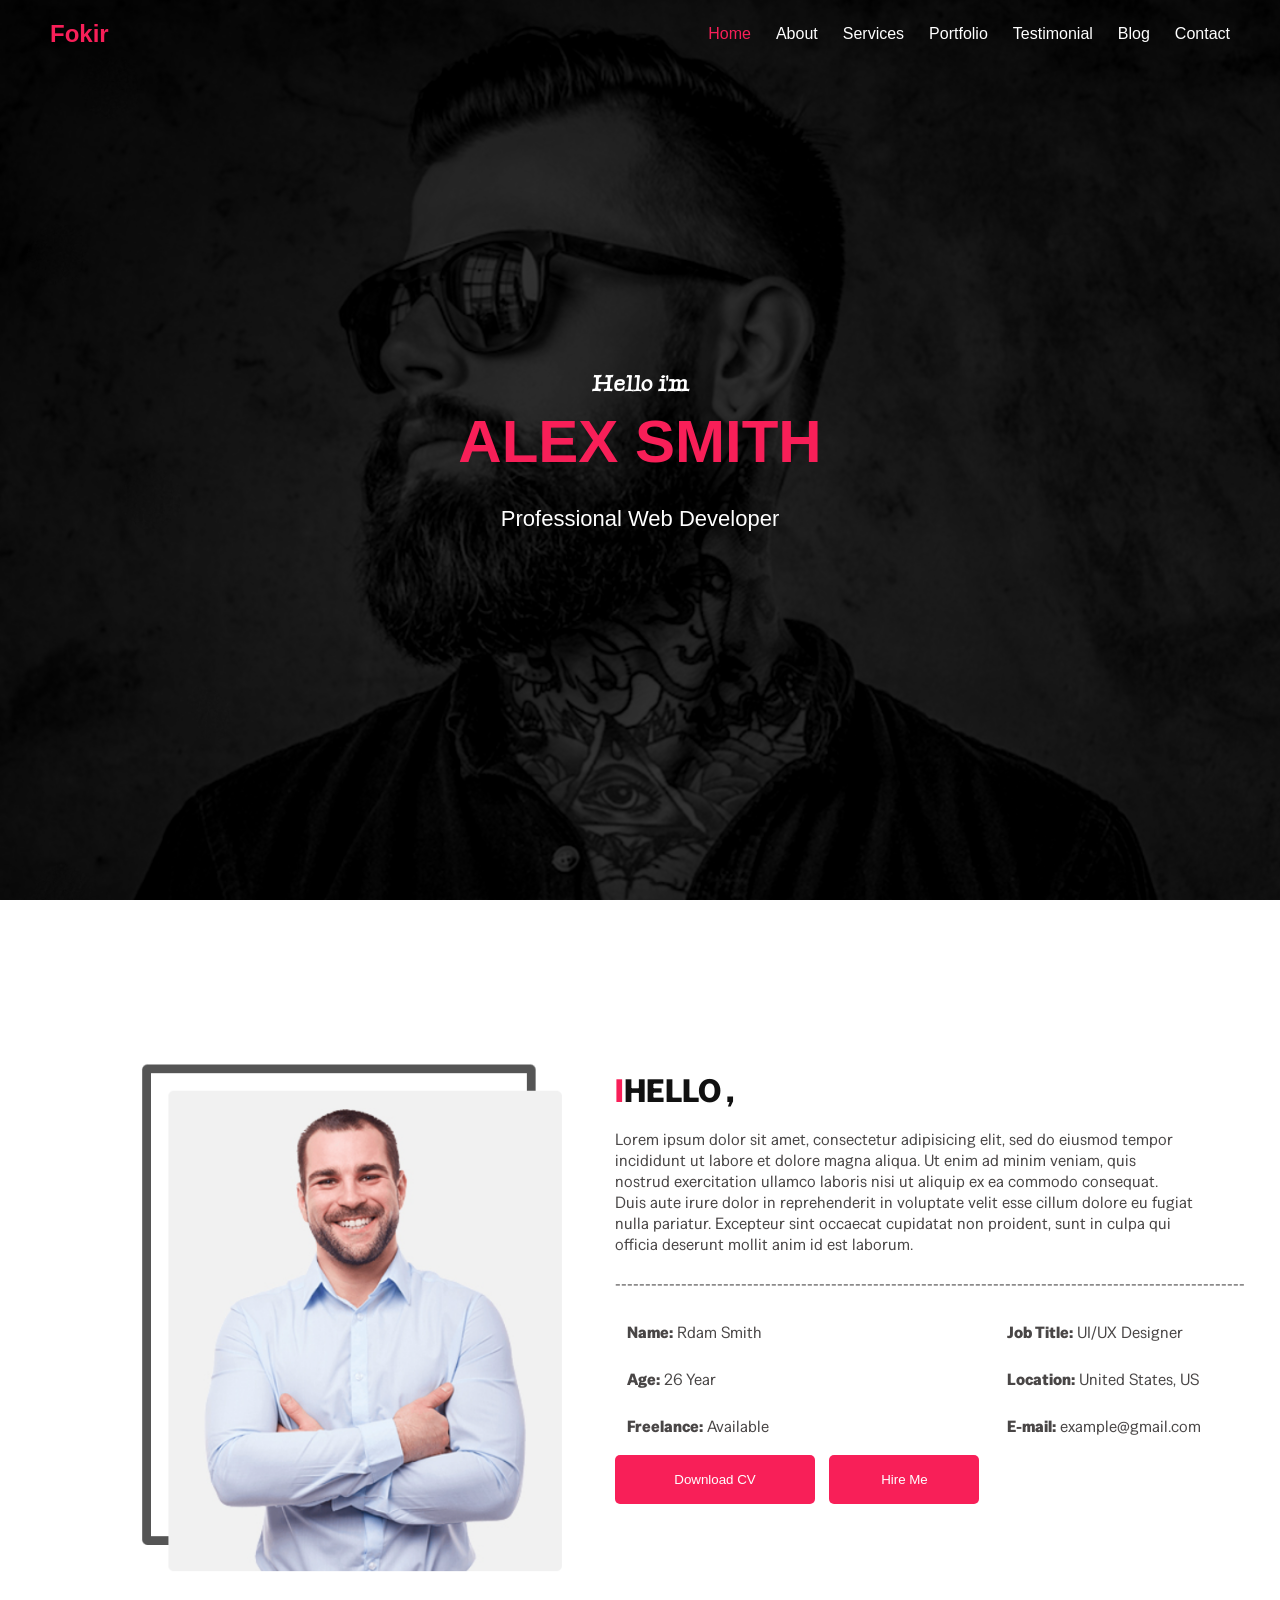
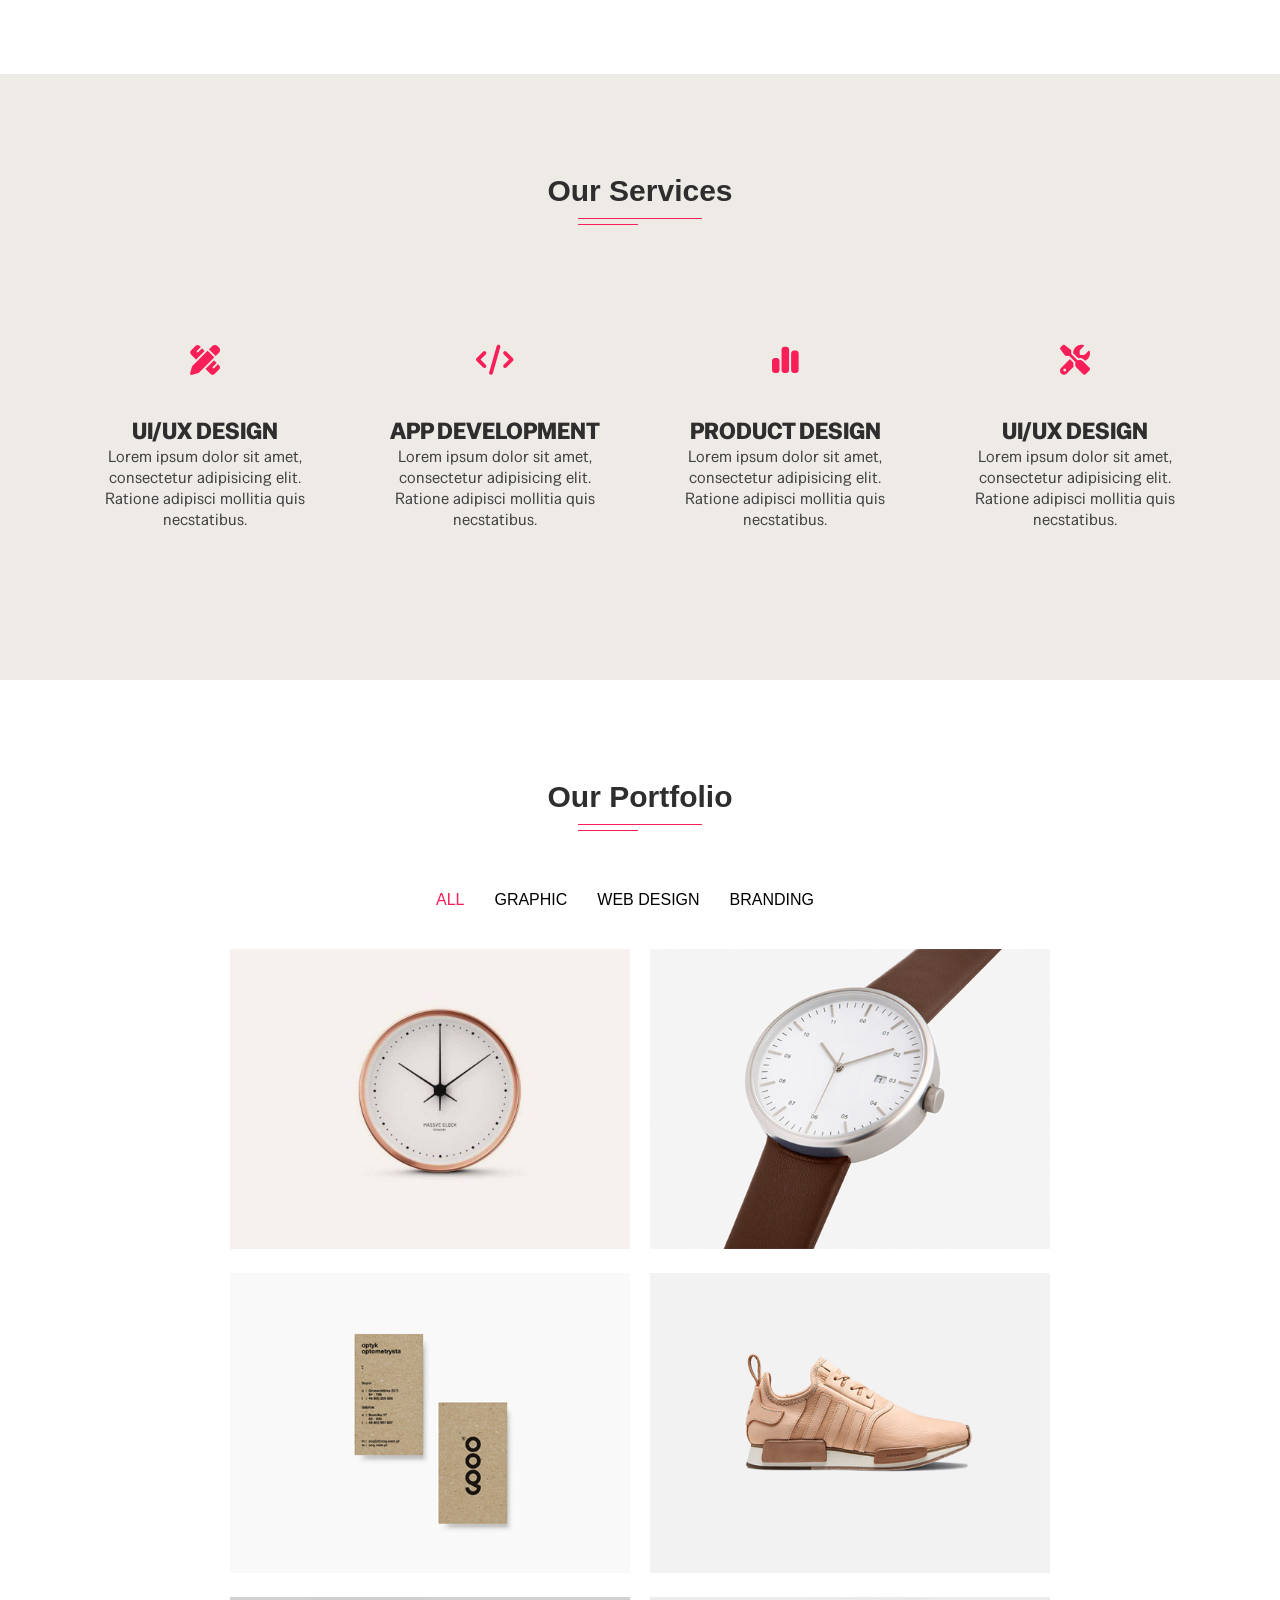
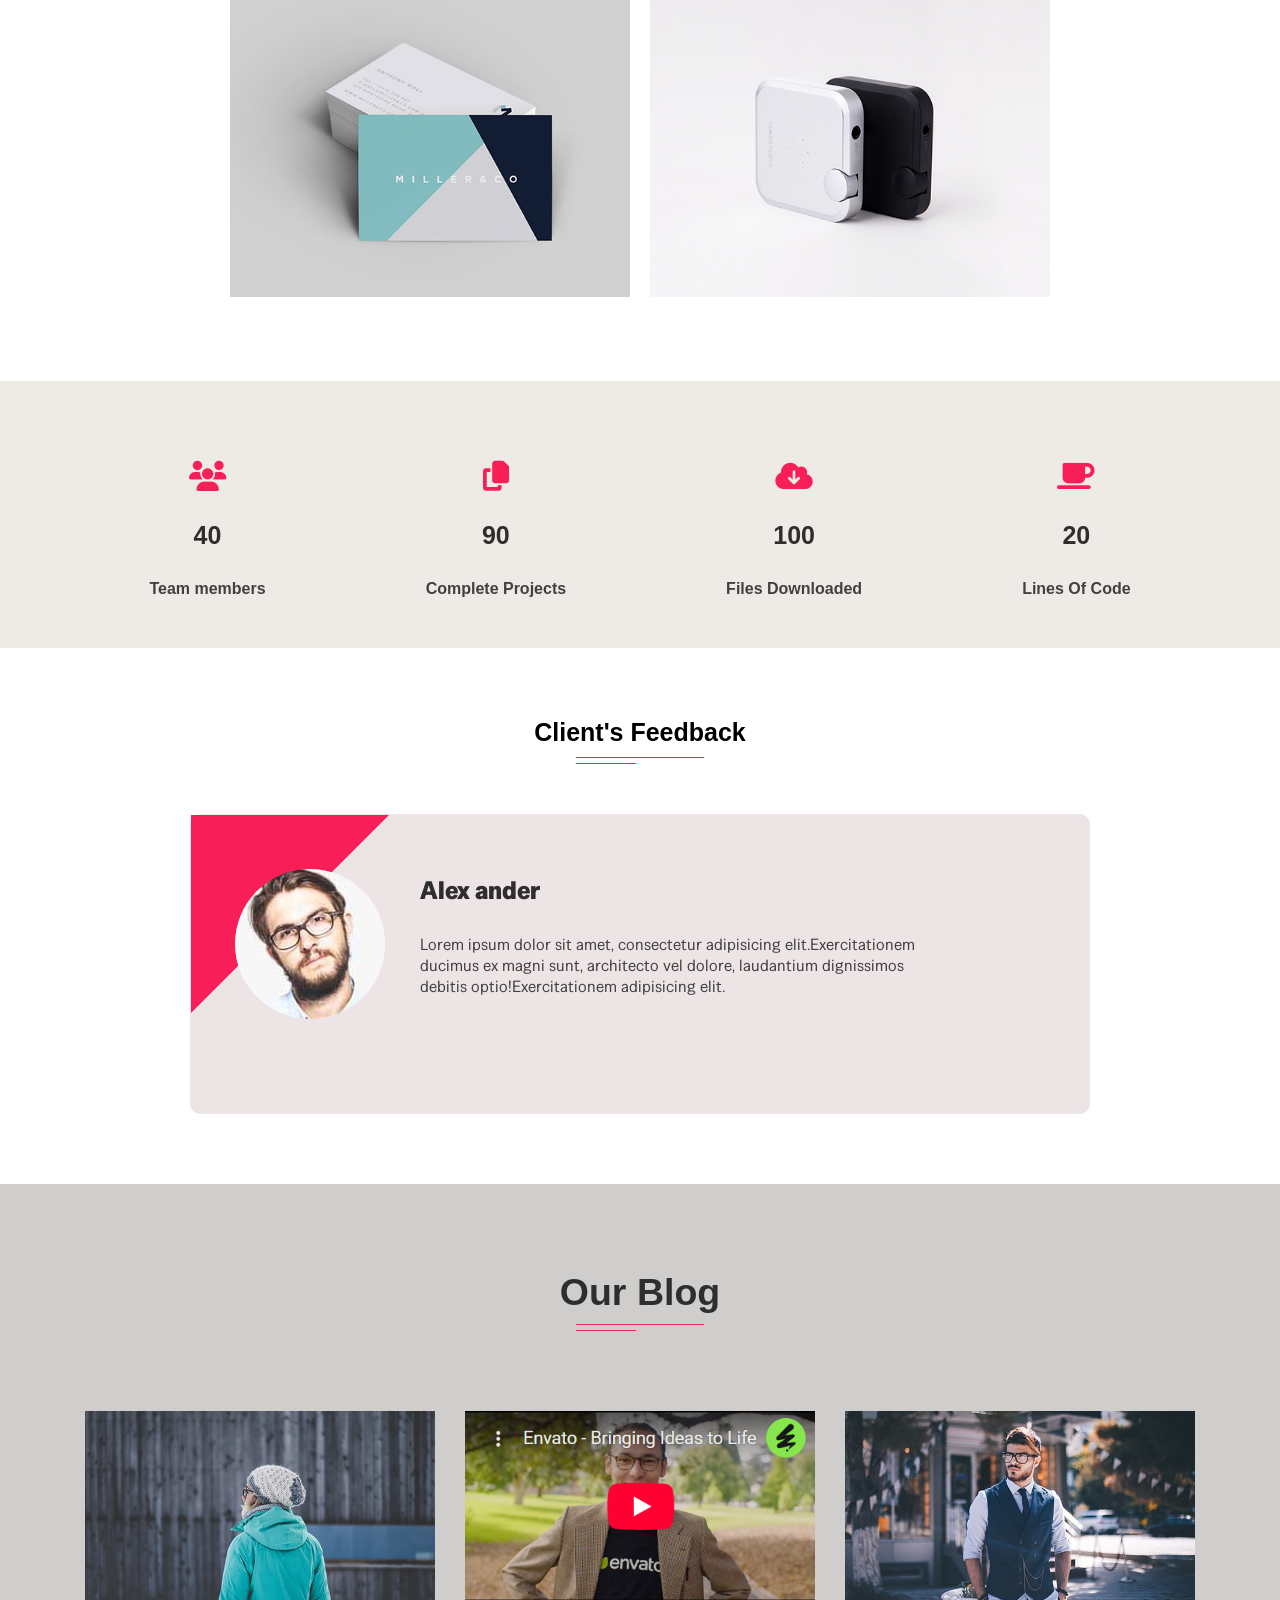
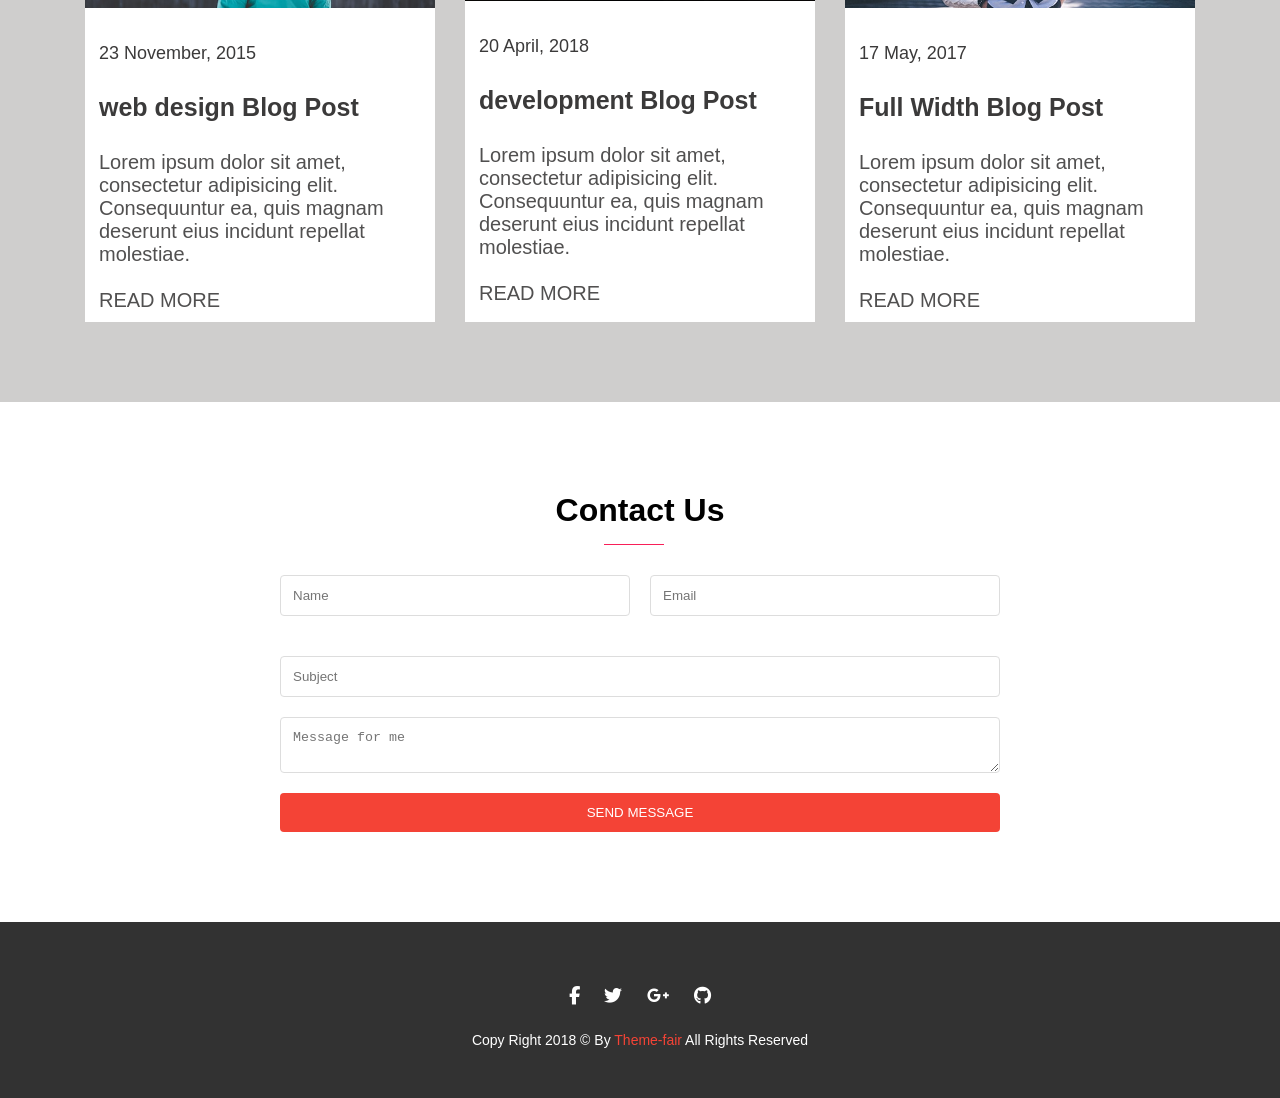
<file: index.html>
<!DOCTYPE html>
<html lang="en">
  <head>
    <meta charset="UTF-8" />
    <meta name="viewport" content="width=device-width, initial-scale=1.0" />
    <title>Fokir</title>
    <link rel="stylesheet" href="style.css" />

    <link rel="preconnect" href="https://fonts.googleapis.com" />
    <link rel="preconnect" href="https://fonts.gstatic.com/" crossorigin />
    <link
      href="https://fonts.googleapis.com/css2?family=Luxurious+Roman&display=swap"
      rel="stylesheet"
    />
    <link rel="preconnect" href="https://fonts.googleapis.com" />
    <link rel="preconnect" href="https://fonts.gstatic.com" crossorigin />
    <link
      href="https://fonts.googleapis.com/css2?family=Special+Gothic&display=swap"
      rel="stylesheet"
    />
    <link
      rel="stylesheet"
      href="https://cdnjs.cloudflare.com/ajax/libs/font-awesome/6.5.1/css/all.min.css"
    />
  </head>
  <body>
    <header>
      <nav>
        <div class="logo">Fokir</div>
        <ul>
          <li><a href="#" class="active">Home</a></li>
          <li><a href="#">About</a></li>
          <li><a href="#">Services</a></li>
          <li><a href="#">Portfolio</a></li>
          <li><a href="#">Testimonial</a></li>
          <li><a href="#">Blog</a></li>
          <li><a href="#">Contact</a></li>
        </ul>
      </nav>
      <div class="opacity-image"></div>
      <div class="hero-text">
        <h3>Hello i'm</h3>
        <h1>ALEX SMITH</h1>
        <h4>Professional Web Developer</h4>
      </div>
    </header>

    <div class="second">
      <div class="image-second">
        <img src="./images/img second.png" width="500px" />
      </div>
      <div class="text-second">
        <h1><span>l</span>HELLO ,</h1>
        <br />
        <p>
          Lorem ipsum dolor sit amet, consectetur adipisicing elit, sed do
          eiusmod tempor<br />
          incididunt ut labore et dolore magna aliqua. Ut enim ad minim veniam,
          quis<br />
          nostrud exercitation ullamco laboris nisi ut aliquip ex ea commodo
          consequat.<br />
          Duis aute irure dolor in reprehenderit in voluptate velit esse cillum
          dolore eu fugiat<br />
          nulla pariatur. Excepteur sint occaecat cupidatat non proident, sunt
          in culpa qui<br />
          officia deserunt mollit anim id est laborum.
        </p>
        <br />
        <p>
          ---------------------------------------------------------------------------------------------------------
        </p>
        <div class="full-info">
          <div class="info-data">
            <p><strong>Name:</strong> Rdam Smith</p>
            <p><strong>Age:</strong> 26 Year</p>
            <p><strong>Freelance:</strong> Available</p>
          </div>

          <div class="info-data">
            <p><strong>Job Title:</strong> UI/UX Designer</p>
            <p><strong>Location:</strong> United States, US</p>
            <p><strong>E-mail:</strong> example@gmail.com</p>
          </div>
        </div>
        <button class="btn">Download CV</button>
        <button class="btn bt">Hire Me</button>
      </div>
    </div>

    <div class="third">
      <h2>Our Services</h2>
      <div class="line1"></div>
      <div class="line2"></div>

      <div class="full-service">
        <div class="item-service">
          <i class="fa-solid fa-pen-ruler"></i>
          <h2>UI/UX DESIGN</h2>
          <p>
            Lorem ipsum dolor sit amet, consectetur adipisicing elit. Ratione
            adipisci mollitia quis necstatibus.
          </p>
        </div>
        <div class="item-service">
          <i class="fa-solid fa-code"></i>
          <h2>APP DEVELOPMENT</h2>
          <p>
            Lorem ipsum dolor sit amet, consectetur adipisicing elit. Ratione
            adipisci mollitia quis necstatibus.
          </p>
        </div>
        <div class="item-service">
          <i class="fa-solid fa-chart-simple"></i>
          <h2>PRODUCT DESIGN</h2>
          <p>
            Lorem ipsum dolor sit amet, consectetur adipisicing elit. Ratione
            adipisci mollitia quis necstatibus.
          </p>
        </div>
        <div class="item-service">
          <i class="fa-solid fa-screwdriver-wrench"></i>
          <h2>UI/UX DESIGN</h2>
          <p>
            Lorem ipsum dolor sit amet, consectetur adipisicing elit. Ratione
            adipisci mollitia quis necstatibus.
          </p>
        </div>
      </div>
    </div>
    <div class="fourth">
      <h2>Our Portfolio</h2>
      <div class="line1"></div>
      <div class="line2"></div>
      <div class="list">
        <ul>
          <li class="list1">ALL</li>
          <li>GRAPHIC</li>
          <li>WEB DESIGN</li>
          <li>BRANDING</li>
        </ul>
      </div>
      <div class="fourth-img">
        <div class="item"><img src="./images/1_002.jpg" /></div>
        <div class="item"><img src="./images/2_002.jpg" /></div>
        <div class="item"><img src="./images/3_002.jpg" /></div>
        <div class="item"><img src="./images/4.jpg" /></div>
        <div class="item"><img src="./images/5.jpg" /></div>
        <div class="item"><img src="./images/6.jpg" /></div>
      </div>
    </div>
    <div class="fifth">
      <div class="item-fifth">
        <i class="fa-solid fa-users"></i>
        <h3>40</h3>
        <h4>Team members</h4>
      </div>
      <div class="item-fifth">
        <i class="fa-solid fa-copy"></i>
        <h3>90</h3>
        <h4>Complete Projects</h4>
      </div>
      <div class="item-fifth">
        <i class="fa-solid fa-cloud-arrow-down"></i>
        <h3>100</h3>
        <h4>Files Downloaded</h4>
      </div>
      <div class="item-fifth">
        <i class="fa-solid fa-mug-saucer"></i>
        <h3>20</h3>
        <h4>Lines Of Code</h4>
      </div>
    </div>

    <div class="sixth">
      <div class="sixth_txt">
      <h2>Client's Feedback</h2>
      </div>
      <div class="line1"></div>
      <div class="line2"></div>
      <div class="alex">
        <div class="child">
        
        </div>
        <div class="test">
          <img src="./images/2.jpg" alt="" />
        </div>
            <h2>Alex ander</h2>
            <p>
              Lorem ipsum dolor sit amet, consectetur adipisicing elit.Exercitationem<br>
              ducimus ex magni sunt, architecto vel dolore, laudantium dignissimos<br>
              debitis optio!Exercitationem adipisicing elit.
            </p>
          </div>
        </div>
      </div>
    </div>
    <div class="blog">
      <br /><br /><br />
      <h2>Our Blog</h2>
      <div class="line1"></div>
      <div class="line2"></div>
      <div class="seventh">
        <div class="item-seventh">
          <div class="image"><img src="./images/1.jpg" /></div>
          <br />

          <h2>23 November, 2015</h2>
          <br />
          <h1>web design Blog Post</h1>
          <br />
          <p>
            Lorem ipsum dolor sit amet, consectetur adipisicing elit.
            Consequuntur ea, quis magnam deserunt eius incidunt repellat
            molestiae. <br /><br />
            READ MORE
          </p>
        </div>
        <div class="item-seventh">
          <div class="image"><img src="./images/7.png" /></div>
          <br />

          <h2>20 April, 2018</h2>
          <br />
          <h1>development Blog Post</h1>
          <br />
          <p>
            Lorem ipsum dolor sit amet, consectetur adipisicing elit.
            Consequuntur ea, quis magnam deserunt eius incidunt repellat
            molestiae. <br /><br />
            READ MORE
          </p>
        </div>
        <div class="item-seventh">
          <div class="image"><img src="./images/3_003.jpg" /></div>
          <br />
          <h2>17 May, 2017</h2>
          <br />
          <h1>Full Width Blog Post</h1>
          <br />
          <p>
            Lorem ipsum dolor sit amet, consectetur adipisicing elit.
            Consequuntur ea, quis magnam deserunt eius incidunt repellat
            molestiae. <br /><br />
            READ MORE
          </p>
        </div>
      </div>
    </div>
    <div class="contact-wrapper">
      <div class="contact-header">
        <h2 class="section-title">Contact Us</h2>

        <div class="line2 l3"></div>
      </div>

      <div class="contact-form-container">
        <form class="contact-form">
          <div class="form-row">
            <input type="text" placeholder="Name" required />
            <input type="email" placeholder="Email" required />
          </div>
          <input type="text" placeholder="Subject" required />
          <textarea placeholder="Message for me" required></textarea>
          <button type="submit">SEND MESSAGE</button>
        </form>
      </div>
    </div>
    <div class="contact-footer">
      <div class="social-icons">
        <a href="#"><i class="fab fa-facebook-f"></i></a>
        <a href="#"><i class="fab fa-twitter"></i></a>
        <a href="#"><i class="fab fa-google-plus-g"></i></a>
        <a href="#"><i class="fa-brands fa-github"></i></a>
      </div>
      <p>Copy Right 2018 © By <span>Theme-fair</span> All Rights Reserved</p>
    </div>
  </body>
</html>
</file>
<file: style.css>
* {
    margin: 0;
    padding: 0;
    box-sizing: border-box;
  }
  
  body,
  html {
    height: 100%;
    font-family: "Arial", sans-serif;
  }
  
  header {
    background-image: url(./images/slider-02.jpg);
    background-size: cover;
    background-position: center;
    height: 100vh;
    position: relative;
    color: white;
  }
  
  nav {
    position: absolute;
    top: 0;
    width: 100%;
    padding: 20px 50px;
    display: flex;
    justify-content: space-between;
    align-items: center;
  }
  
  nav .logo {
    color: #f81f58;
    font-weight: bold;
    font-size: 24px;
  }
  
  nav ul {
    list-style: none;
    display: flex;
    gap: 25px;
  }
  
  nav ul li a {
    text-decoration: none;
    color: white;
    font-weight: 400;
    transition: 0.3s;
  }
  
  nav ul li a:hover,
  nav ul li a.active {
    color: #f81f58;
  }
  
  .hero-text {
    position: absolute;
    top: 50%;
    left: 50%;
    transform: translate(-50%, -50%);
    text-align: center;
  }
  
  .hero-text h3 {
    font-size: 23px;
    margin-bottom: 10px;
    font-family: Luxurious Roman;
  }
  
  .hero-text h1 {
    font-size: 60px;
    color: #f81f58;
    font-weight: bold;
    margin-bottom: 10px;
  }
  
  .hero-text h4 {
    font-size: 22px;
    font-weight: 400;
  }
  
  @keyframes blink {
    0% {
      opacity: 1;
    }
    50% {
      opacity: 0;
    }
    100% {
      opacity: 1;
    }
  }
  
  .opacity-image {
    background-color: rgba(0, 0, 0, 0.7);
    height: 100vh;
  }
  
  .second {
    padding: 70px 0;
    background-color: white;
    display: flex;
    align-items: center;
    justify-content: center;
    gap: 20px;
  }
  .image-second {
    margin-left: 60px;
    margin-top: 70px;
  }
  .full-info {
    display: flex;
    justify-content: space-between;
    flex-wrap: wrap;
    margin-top: 20px;
    gap: 40px;
  }
  
  .info-data {
    min-width: 250px;
  }
  
  .info-data p {
    padding: 8px 12px;
    margin-bottom: 10px;
    color: #000;
  }
  
  .btn {
    width: 200px;
    background-color: #f81f58;
    color: white;
    padding: 17px 15px;
    margin-right: 10px;
    border: none;
    border-radius: 5px;
  
  }
  
  .bt {
    width: 150px;
  }
  
  .text-second p {
    color: rgb(73, 70, 70);
    font-family: "Special Gothic", sans-serif;
  }
  
  .text-second h1 {
    font-family: "Special Gothic", sans-serif;
    color: rgb(17, 17, 17);
  }
  
  .text-second span{
    color: #f81f58;
  }
  
  .third {
    padding: 60px 20px;
    background-color: rgb(238, 234, 230);
    text-align: center;
    position: relative;
  }
  
  .third h2 {
    font-size: 30px;
    padding-top: 40px;
    color: rgb(47, 45, 45);
  }
  
  .full-service {
    display: flex;
    gap: 20px;
    justify-content: center;
    padding: 50px 50px;
  }
  
  .item-service h2 {
    font-size: 23px;
  }
  
  .item-service {
    font-family: "Special Gothic", sans-serif;
    color: rgb(66, 64, 64);
    padding: 40px 20px;
    width: 250;
    transition: transform 0.3s ease;
    border-radius: 10px;
  }
  
  .item-service:hover {
    transform: scale(1.1);
    background-color: #ffffff;
  }
  
  .item-service i {
    color: #f81f58;
    width: 60px;
    font-size: 30px;
  }
  
  .line1 {
    width: 10%;
    height: 1px;
    background-color: #f81f58;
    margin-left: 45%;
    margin-top: 10px;
  }
  
  .line2 {
    width: 60px;
    height: 1px;
    background-color: #f81f58;
    margin-left: 45%;
    margin-top: 5px;
  }
  
  .fourth {
    padding: 60px 20px;
    background-color: white;
    text-align: center;
  }
  
  .fourth h2 {
    font-size: 30px;
    padding-top: 40px;
    color: rgb(47, 45, 45);
  }
  
  .list1 {
    color: #f81f58;
  }
  
  .list ul {
    display: flex;
    list-style: none;
    justify-content: center;
    margin-top: 60px;
  }
  
  .list ul li {
    margin-right: 30px;
  }
  
  .fourth-img {
    margin-top: 20px;
    display: flex;
    justify-content: center;
    gap: 20px;
    padding: 20px;
    flex-flow: row wrap;
  }
  
  .fourth-img img {
    width: 400px;
    height: 300px;
  }
  
  .item {
    transition: transform 0.3s ease;
  }
  .item:hover {
    transform: scale(1.1);
  }
  
  .fifth {
    background-color: rgb(238, 234, 230);
    display: flex;
    gap: 160px;
    justify-content: center;
    padding: 50px 30px;
  }
  .item-fifth {
    text-align: center;
  }
  .item-fifth i {
    color: #f81f58;
    width: 60px;
    font-size: 30px;
  }
  .item-fifth h3,
  h4,
  i {
    margin-top: 30px;
  }
  .item-fifth h3 {
    font-size: 25px;
    color: rgb(47, 45, 45);
  }
  .item-fifth h4 {
    color: rgb(66, 64, 64);
  }
  .sixth {
    padding: 70px 0;
  }
  
  .sixth_txt{
      text-align: center;
  }
  .sixth h2 {
    font-size: 25px;
  }
  .alex {
    border-radius: 10px;
    margin: auto;
    margin-top: 50px; 
    background-color: rgb(237, 229, 229);
    width: 900px;
    height: 300px;
    position: relative;
  }
  .child {
    position: absolute;
    width: 220px;
    height: 220px;
    left:0;
    z-index: 1;
  }
  .child::after {
    content: " ";
    position: absolute;
    border-right: 140px solid #f81f58;
    border-bottom: 140px solid transparent;
    border-left: 140px solid transparent;
    border-top: 140px solid transparent;
    top: -139px;
    left: -139px;
    transform: rotate(45deg);
  }
  
  .alex h2{
    position: absolute;
    top: 60px;
    left: 230px;
    font-size: 25px;
    color: rgb(47, 45, 45);
    font-family: "Special Gothic", sans-serif;
  } 
  
  .alex p{
    position: absolute;
    top: 120px;
    left: 230px;
    color: rgb(66, 64, 64);
    font-family: "Special Gothic", sans-serif;
  }
  
  .blog {
    text-align: center;
    background-color: rgb(207, 206, 205);
    font-size: 25px;
    color: #2f2e2e;
  }
  
  .seventh {
    gap: 30px;
    justify-content: center;
    display: flex;
    margin-top: 80px;
    padding-bottom: 80px;
  }
  .item-seventh {
    background-color: #ffffff;
    padding-bottom: 10px;
  
    width: 350px;
    text-align: left;
  }
  .item-seventh h2 {
    font-size: 18px;
    color: #3b3a3a;
    font-family: Arial;
    font-weight: 100;
    margin-left: 14px;
  }
  .item-seventh h1 {
    font-size: 25px;
    font-weight: 600;
    color: #3b3a3a;
    margin-left: 14px;
  }
  .item-seventh p {
    color: #515050;
    margin-left: 14px;
    font-size: 20px;
  }
  
  .image {
    position: relative;
  }
  .image img {
    width: 100%;
  }
  
  .contact-wrapper {
    max-width: 800px;
    margin: 50px auto;
    background: #fff;
    padding: 40px;
    border-radius: 8px;
  }
  
  .contact-header {
    text-align: center;
    margin-bottom: 30px;
  }
  
  .contact-header .section-title {
    font-size: 32px;
    margin-bottom: 10px;
    position: relative;
    display: inline-block;
  }
  
  .contact-form {
    display: flex;
    flex-direction: column;
  }
  
  .form-row {
    display: flex;
    gap: 20px;
    margin-bottom: 20px;
  }
  
  .form-row input {
    flex: 1;
  }
  
  .contact-form input,
  .contact-form textarea {
    width: 100%;
    padding: 12px;
    margin-bottom: 20px;
    border: 1px solid #ddd;
    border-radius: 4px;
    transition: border-color 0.3s;
  }
  
  .contact-form input:focus,
  .contact-form textarea:focus {
    border-color: #f44336;
    outline: none;
  }
  
  .contact-form button {
    padding: 12px;
    background: #f44336;
    color: #fff;
    border: none;
    border-radius: 4px;
    cursor: pointer;
    transition: background 0.3s;
  }
  
  .contact-form button:hover {
    background: #d32f2f;
  }
  
  .contact-footer {
    text-align: center;
    margin-top: 30px;
    background-color: #323232;
    width: 100%;
    padding-bottom: 50px;
  }
  
  .social-icons {
    padding-top: 35px;
    margin-bottom: 25px;
  }
  
  .social-icons a {
    color: #ffffff;
    margin: 0 10px;
    text-decoration: none;
    font-size: 18px;
    transition: color 0.3s;
  }
  
  .social-icons a:hover {
    color: #f44336;
  }
  
  .contact-footer p {
    font-size: 14px;
    color: #ffffff;
  }
  
  .contact-footer span {
    color: #f44336;
  }
  
  .test {
    display: flex;
    justify-content: center;
    align-items: center;
    position: relative;
    z-index: 1;
    height: 100%;
  }
  
  .test img {
    position: absolute;
    border-radius: 50%;
    left: 45px;
    top: 55px;
  }
</file>
